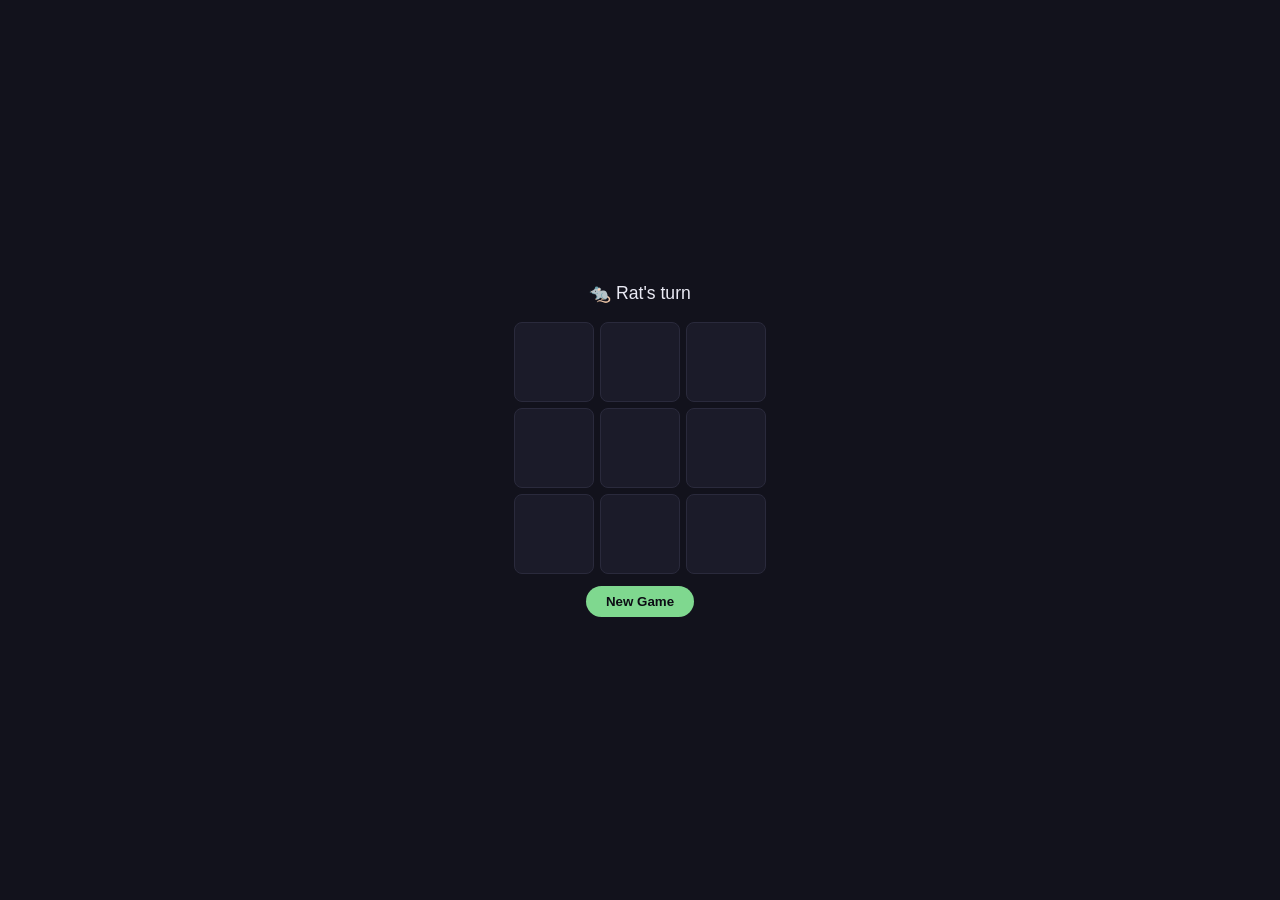
<file: games/tictactoe/index.html>
<!DOCTYPE html>
<html lang="en">
<head>
<meta charset="UTF-8" />
<meta name="viewport" content="width=device-width, initial-scale=1.0" />
<title>Rat Cat Toe</title>
<style>
  /* CUSTOMIZE ME: colors, board size, fonts */
  :root {
    --bg: #12121c;
    --cell: #1b1b29;
    --border: #2a2a3c;
    --x-color: #7fd88f;
    --o-color: #f05a5a;
    --text: #ebebf5;
  }
  * { box-sizing: border-box; }
  html, body {
    margin: 0;
    height: 100%;
    background: var(--bg);
    color: var(--text);
    font-family: -apple-system, BlinkMacSystemFont, "Segoe UI", Roboto, Arial, sans-serif;
    display: flex;
    flex-direction: column;
    align-items: center;
    justify-content: center;
    gap: 12px;
  }
  #status { font-size: 1.1rem; min-height: 1.5em; }
  #board {
    display: grid;
    grid-template-columns: repeat(3, 80px);
    grid-template-rows: repeat(3, 80px);
    gap: 6px;
  }
  .cell {
    background: var(--cell);
    border: 1px solid var(--border);
    border-radius: 8px;
    font-size: 2.5rem;
    font-weight: bold;
    display: flex;
    align-items: center;
    justify-content: center;
    cursor: pointer;
    user-select: none;
  }
  .cell.x { color: var(--x-color); }
  .cell.o { color: var(--o-color); }
  #reset {
    background: var(--x-color);
    color: #0c0c14;
    border: none;
    border-radius: 999px;
    padding: 8px 20px;
    font-weight: 600;
    cursor: pointer;
  }
</style>
</head>
<body>
  <div id="status">🐀 Rat's turn</div>
  <div id="board"></div>
  <button id="reset">New Game</button>

  <script>
    // Simple local two-player Rat Cat Toe. No frameworks, no build step.
    // CUSTOMIZE ME: change WIN_LINES for a bigger board, or add a computer
    // player by replacing the "O" click logic.
    const WIN_LINES = [
      [0, 1, 2], [3, 4, 5], [6, 7, 8], // rows
      [0, 3, 6], [1, 4, 7], [2, 5, 8], // columns
      [0, 4, 8], [2, 4, 6],           // diagonals
    ];

    const FACES = { X: "🐀", O: "🐱" };
    const NAMES = { X: "Rat", O: "Cat" };

    let board = Array(9).fill(null);
    let current = "X";
    let gameOver = false;

    const boardEl = document.getElementById("board");
    const statusEl = document.getElementById("status");
    const resetEl = document.getElementById("reset");

    function checkWinner() {
      for (const [a, b, c] of WIN_LINES) {
        if (board[a] && board[a] === board[b] && board[a] === board[c]) {
          return { winner: board[a], line: [a, b, c] };
        }
      }
      if (board.every((cell) => cell !== null)) {
        return { winner: "draw", line: [] };
      }
      return null;
    }

    function render() {
      boardEl.innerHTML = "";
      board.forEach((value, i) => {
        const cellEl = document.createElement("div");
        cellEl.className = "cell" + (value ? " " + value.toLowerCase() : "");
        cellEl.textContent = value ? FACES[value] : "";
        cellEl.addEventListener("click", () => handleClick(i));
        boardEl.appendChild(cellEl);
      });
    }

    function handleClick(i) {
      if (gameOver || board[i]) return;
      board[i] = current;
      const result = checkWinner();
      render();
      if (result) {
        gameOver = true;
        statusEl.textContent =
          result.winner === "draw"
            ? "It's a draw!"
            : `${FACES[result.winner]} ${NAMES[result.winner]} wins!`;
        return;
      }
      current = current === "X" ? "O" : "X";
      statusEl.textContent = `${FACES[current]} ${NAMES[current]}'s turn`;
    }

    resetEl.addEventListener("click", () => {
      board = Array(9).fill(null);
      current = "X";
      gameOver = false;
      statusEl.textContent = `${FACES[current]} ${NAMES[current]}'s turn`;
      render();
    });

    render();
  </script>
</body>
</html>
</file>
